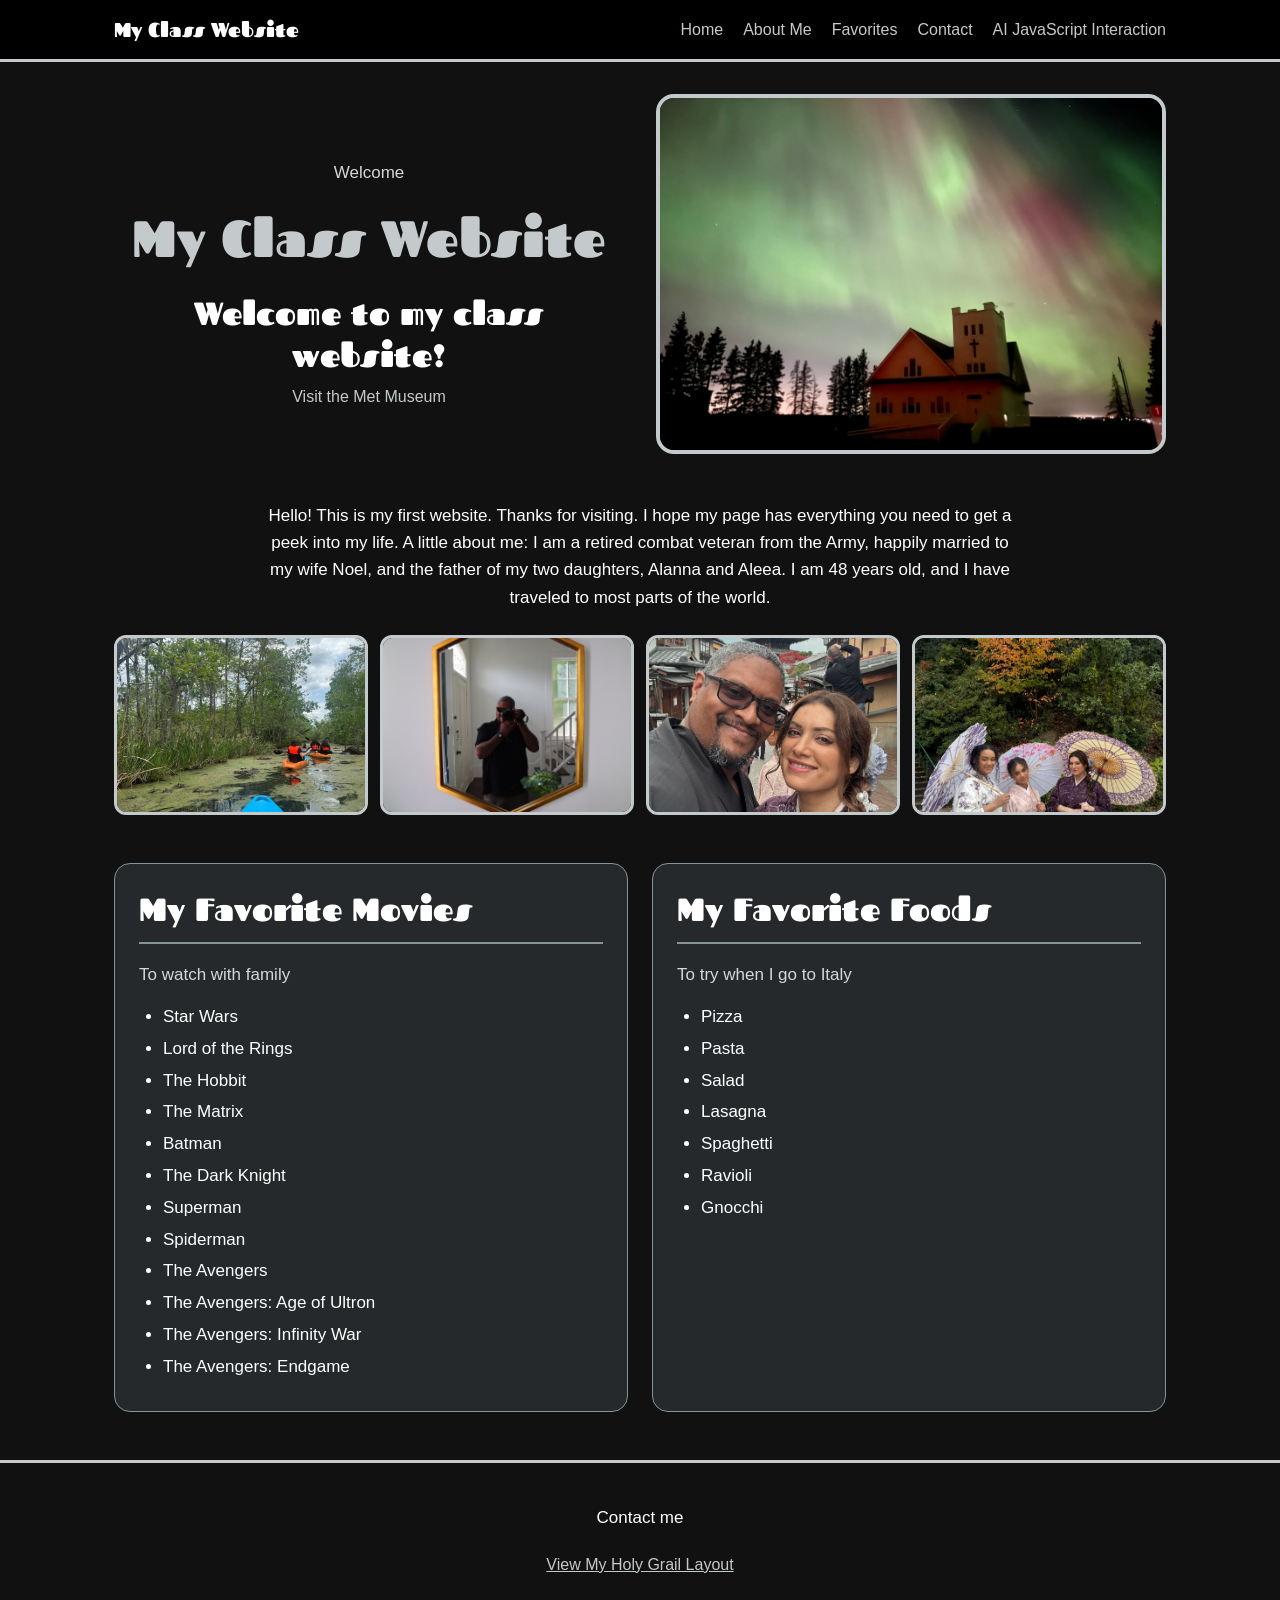
<file: index.html>
<!DOCTYPE html>
<html lang="en">
<head>
  <link rel="preconnect" href="https://fonts.googleapis.com">
  <link rel="preconnect" href="https://fonts.gstatic.com" crossorigin>
  <link href="https://fonts.googleapis.com/css2?family=Fascinate&display=swap" rel="stylesheet">
  <meta charset="UTF-8">
  <meta name="viewport" content="width=device-width, initial-scale=1.0">
  <title>My Class Website</title>
  <link rel="stylesheet" href="style.css">
</head>
<body>
  <header class="site-header">
    <div class="site-header-inner">
      <a class="site-logo" href="#hero-text">My Class Website</a>
      <nav class="site-nav">
        <a href="#hero-text">Home</a>
        <a href="#intro-copy">About Me</a>
        <a href="#favorites">Favorites</a>
        <a href="#site-footer">Contact</a>
        <a href="interaction.html">AI JavaScript Interaction</a>
      </nav>
    </div>
  </header>
  <main class="page-shell">
    <header class="hero">
      <div id="hero-text" class="hero-text">
        <p class="eyebrow">Welcome</p>
        <h1>My Class Website</h1>

        <div id="welcome-message">
          <h2>Welcome to my class website!</h2>
          <a class="museum-link" href="https://www.metmuseum.org/">Visit the Met Museum</a>
        </div>
      </div>

      <div id="hero-image" class="hero-image">
        <img src="Images/imagechurch.jpeg"
      </div>
      
    </header>

    <section class="intro-copy">
      <div id="intro-copy">
        <p>
          Hello! This is my first website. Thanks for visiting. I hope my page has everything
          you need to get a peek into my life. A little about me: I am a retired combat veteran
          from the Army, happily married to my wife Noel, and the father of my two daughters,
          Alanna and Aleea. I am 48 years old, and I have traveled to most parts of the world.
        </p>
      </div>

      <div id="photo-stack" class="photo-stack">

    <img src="Images/imagekayak.jpeg"
         alt="A person paddles a kayak across a calm lake.">

    <img src="Images/image6.jpeg"
         alt="Nick stands outdoors in a natural setting.">

    <img src="Images/image2.jpeg"
         alt="Nick and Noel stand together outdoors.">

    <img src="Images/image3.jpeg"
         alt="Alanna and Aleea stand together outdoors.">

</div>
   

</section>
    <section id="favorites" class="favorites">
      <article class="favorite-card">
        <h2>My Favorite Movies</h2>
        <p class="subtitle">To watch with family</p>
        <ul>
          <li>Star Wars</li>
          <li>Lord of the Rings</li>
          <li>The Hobbit</li>
          <li>The Matrix</li>
          <li>Batman</li>
          <li>The Dark Knight</li>
          <li>Superman</li>
          <li>Spiderman</li>
          <li>The Avengers</li>
          <li>The Avengers: Age of Ultron</li>
          <li>The Avengers: Infinity War</li>
          <li>The Avengers: Endgame</li>
        </ul>
      </article>

      <article class="favorite-card">
        <h2>My Favorite Foods</h2>
        <p class="subtitle">To try when I go to Italy</p>
        <ul>
          <li>Pizza</li>
          <li>Pasta</li>
          <li>Salad</li>
          <li>Lasagna</li>
          <li>Spaghetti</li>
          <li>Ravioli</li>
          <li>Gnocchi</li>
        </ul>
      </article>
    </section>
  </main>
  <footer id="site-footer">
  <p>Contact me</p>
  <a href="holy-grail.html">View My Holy Grail Layout</a>
</footer>
</body>
</html>
</file>
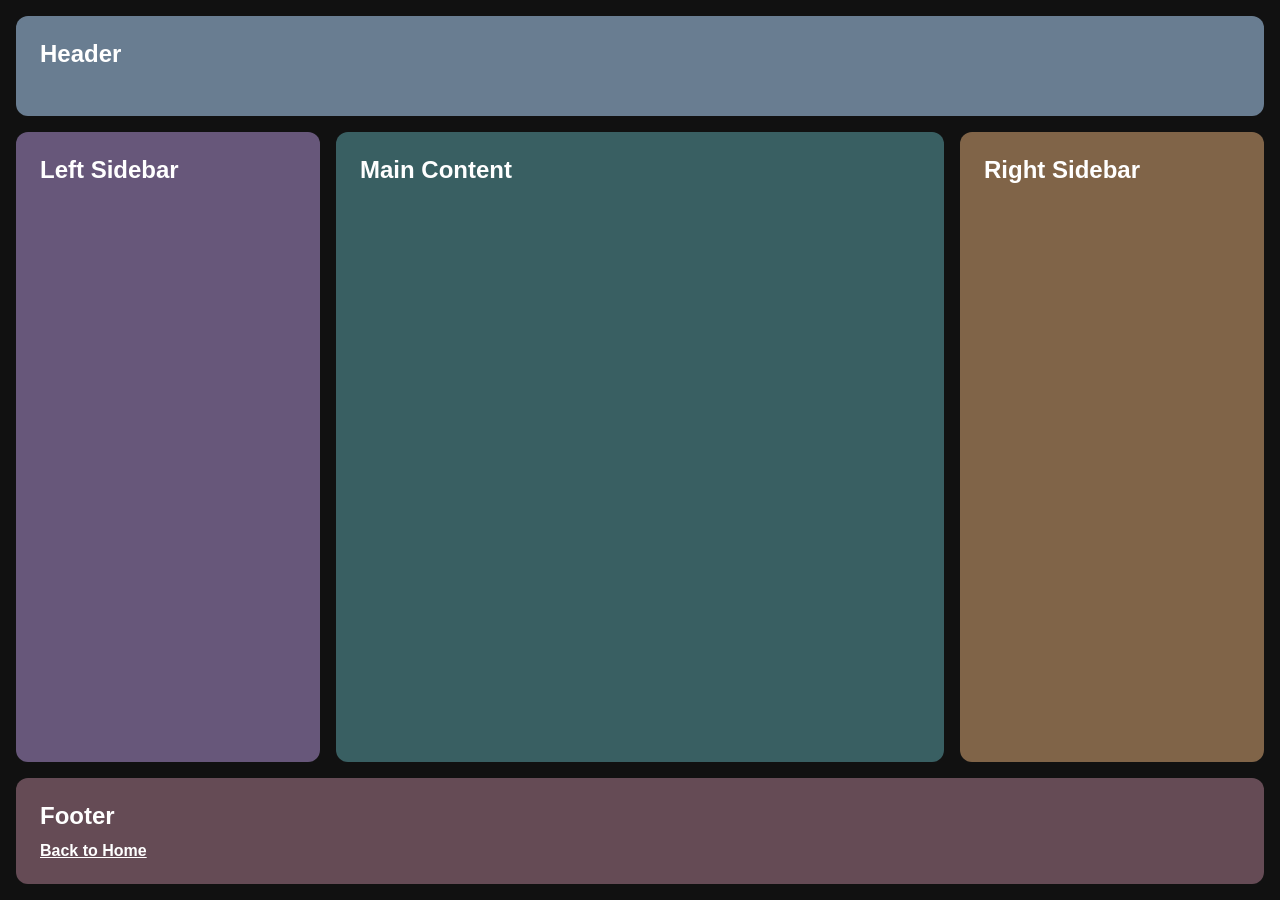
<file: holy-grail.html>
<!DOCTYPE html>
<html lang="en">
<head>
  <meta charset="UTF-8">
  <meta name="viewport" content="width=device-width, initial-scale=1.0">
  <title>My Holy Grail Layout</title>
  <link rel="stylesheet" href="holy-grail.css">
</head>
<body>
  <div class="page">
    <header class="header">Header</header>

    <div class="middle">
      <aside class="left-sidebar">Left Sidebar</aside>
      <main class="main-content">Main Content</main>
      <aside class="right-sidebar">Right Sidebar</aside>
    </div>

    <footer class="footer">
      Footer
      <a href="index.html">Back to Home</a>
    </footer>
  </div>
</body>
</html>
</file>
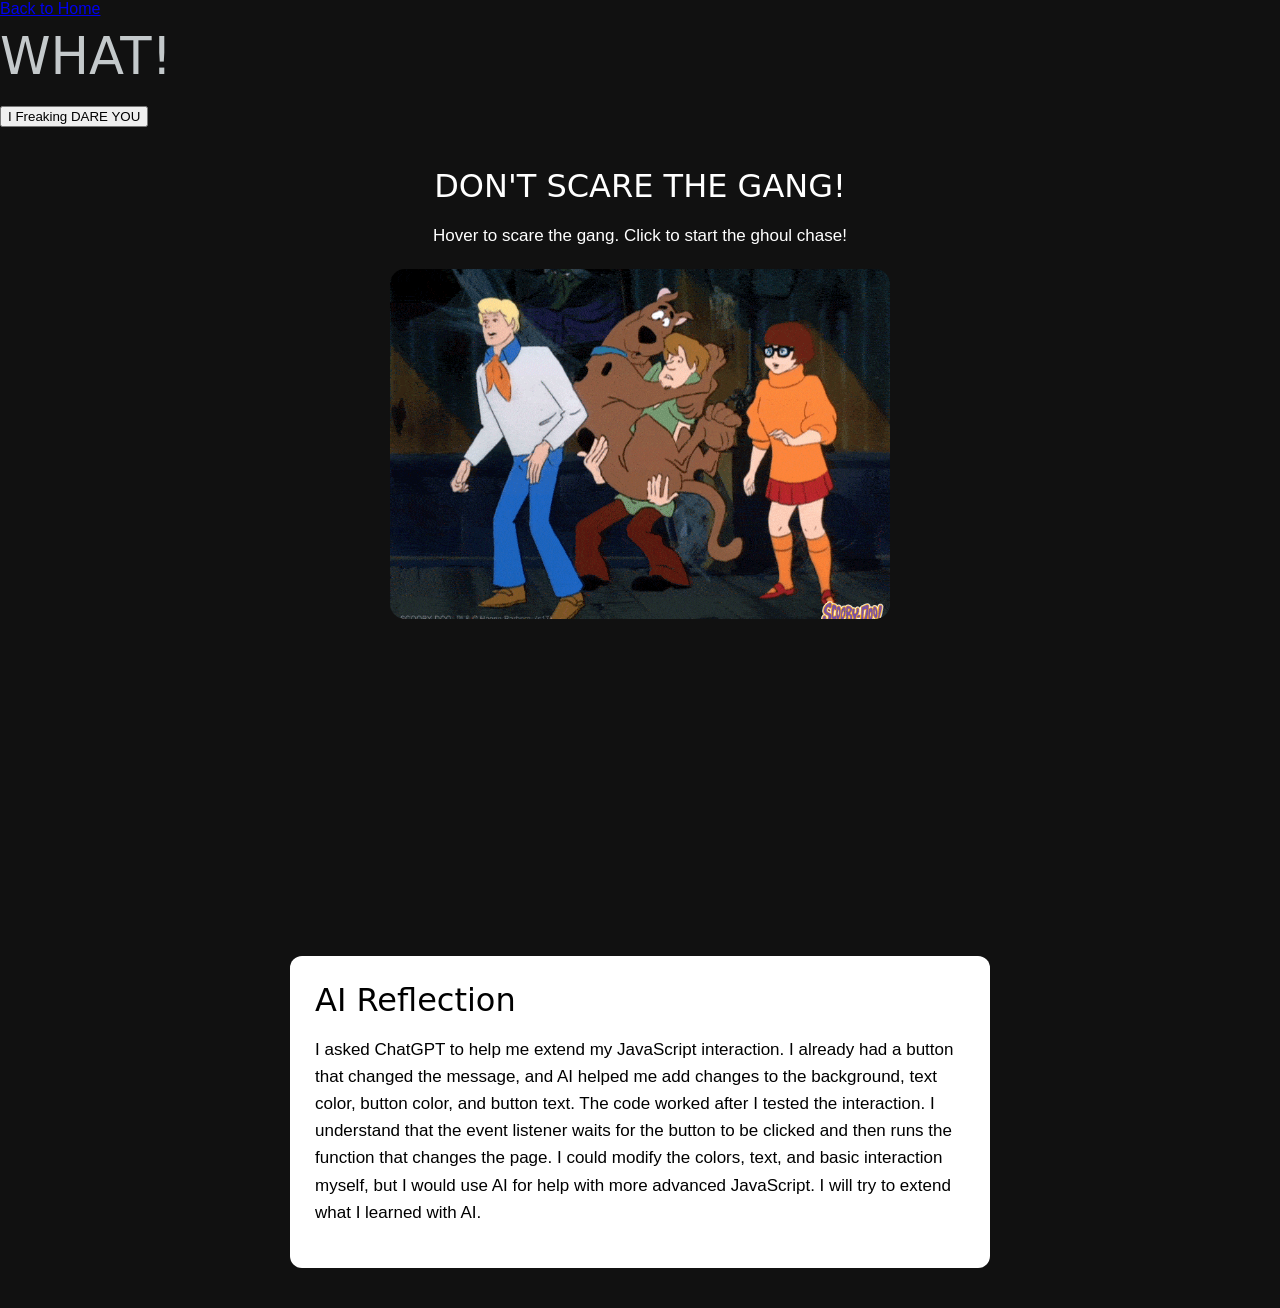
<file: interaction.html>
<!DOCTYPE html>
<html>

<head>
    <title>Interaction</title>
    <link rel="stylesheet" href="style.css">
</head>

<body>

    <a href="index.html">Back to Home</a>

    <h1 id="message">WHAT!</h1>

    <button id="button">I Freaking DARE YOU</button>
    <!-- Scooby-Doo Interactive Scene -->
<div id="scooby-scene">

    <h2>DON'T SCARE THE GANG!</h2>
   <p>Hover to scare the gang. Click to start the ghoul chase!</p>


    <div id="scare-area">

        <img
            id="gang-scared"
            src="Images/gang-scared.gif"
            alt="Scooby-Doo gang">

        <img
            id="scooby-scared"
            src="Images/scooby-scared.gif"
            alt="Scooby and Shaggy scared">

    </div>

    <img
        id="gang-running"
        src="Images/gang-running.gif"
        alt="Scooby-Doo gang running">
        <!-- Ghoul that chases the gang -->
<img
    id="ghoul"
    src="Images/ghoul.png"
    alt="Ghoul chasing Scooby-Doo">
<!-- Villain jump scare -->
<img
    id="villain"
    src="Images/villain.png"
    alt="Scooby-Doo villain">
</div>
<section class="reflection">
    <h2>AI Reflection</h2>

    <p>
    I asked ChatGPT to help me extend my JavaScript interaction.
    I already had a button that changed the message, and AI helped
    me add changes to the background, text color, button color,
    and button text. The code worked after I tested the interaction.
    I understand that the event listener waits for the button to be
    clicked and then runs the function that changes the page.
    I could modify the colors, text, and basic interaction myself,
    but I would use AI for help with more advanced JavaScript.
    I will try to extend what I learned with AI. 
</p>
</section>
    <script src="javascript.js"></script>
</body>

</html>
</file>
<file: style.css>
:root {
  --background: #111111;
  --text: #ffffff;
  --muted: #d4d7d8;
  --accent: #c4c9cb;
  --line: #869397;
  --card-background: #25292b;
}
* {
  box-sizing: border-box;
}

html {
  scroll-behavior: smooth;
}

body {
  margin: 0;
  background: var(--background);
  color: var(--text);
  font-family: Arial, Helvetica, sans-serif;
}

.site-header {
  position: sticky;
  top: 0;
  z-index: 10;
  background: #000000;
  border-bottom: 3px solid var(--accent);
}

.site-header-inner {
  max-width: 1100px;
  margin: 0 auto;
  padding: 16px 24px;
  display: flex;
  flex-wrap: wrap;
  align-items: center;
  justify-content: space-between;
  gap: 16px;
}

.site-logo {
  font-family: "Fascinate", system-ui, sans-serif;
  color: var(--text);
  text-decoration: none;
  font-size: 20px;
}

.site-nav {
  display: flex;
  flex-wrap: wrap;
  gap: 20px;
}

.site-nav a,
.museum-link {
  color: var(--accent);
  text-decoration: none;
}

.site-nav a:hover,
.museum-link:hover {
  color: var(--text);
  text-decoration: underline;
}

.page-shell {
  max-width: 1100px;
  margin: 0 auto;
  padding: 32px 24px 48px;
}

.hero {
  display: grid;
  grid-template-columns: 1fr 1fr;
  align-items: center;
  gap: 32px;
  margin-bottom: 48px;
}

.hero-text {
  text-align: center;
}

h1,
h2,
h3 {
  font-family: "Fascinate", system-ui, sans-serif;
  font-weight: 400;
}

h1 {
  margin: 8px 0 20px;
  color: var(--accent);
  font-size: clamp(32px, 4vw, 52px);
}

h2 {
  margin: 0 0 12px;
  font-size: clamp(24px, 3vw, 32px);
}

p {
  font-size: 17px;
  line-height: 1.6;
}

.eyebrow,
.subtitle {
  color: var(--muted);
}

.hero-image img {
  display: block;
  width: 100%;
  height: 360px;
  object-fit: cover;
  border: 4px solid var(--accent);
  border-radius: 18px;
}

.intro-copy {
  margin-bottom: 48px;
}

#intro-copy {
  max-width: 750px;
  margin: 0 auto;
  text-align: center;
}

.photo-stack {
  display: grid;
  grid-template-columns: repeat(4, minmax(0, 1fr));
  gap: 12px;
  margin-top: 24px;
}

.photo-stack img {
  display: block;
  width: 100%;
  height: 180px;
  object-fit: cover;
  border: 3px solid var(--accent);
  border-radius: 12px;
}

.favorites {
  display: grid;
  grid-template-columns: repeat(2, minmax(0, 1fr));
  gap: 24px;
}

.favorite-card {
  background: var(--card-background);
  border: 1px solid var(--line);
  border-radius: 16px;
  padding: 24px;
}

.favorite-card h2 {
  border-bottom: 2px solid var(--line);
  padding-bottom: 12px;
}

ul {
  margin: 16px 0 0;
  padding-left: 24px;
}

li {
  margin: 8px 0;
  font-size: 17px;
  line-height: 1.4;
}

#site-footer {
  border-top: 3px solid var(--accent);
  padding: 24px;
  text-align: center;
}

@media (max-width: 720px) {
  .hero,
  .favorites {
    grid-template-columns: 1fr;
  }

  .hero-image img {
    height: 260px;
  }

  .photo-stack {
    grid-template-columns: repeat(2, minmax(0, 1fr));
  }

  .photo-stack img {
    height: 150px;
  }
}.reflection {
    max-width: 700px;
    margin: 40px auto;
    padding: 25px;
    background-color: white;
    color: black;
    border-radius: 12px;
}

.reflection h2 {
    margin-top: 0;
}/* SCOOBY-DOO INTERACTIVE SCENE */

#scooby-scene {
    width: 90%;
    max-width: 900px;
    margin: 40px auto;
    text-align: center;
    overflow: hidden;
}

#scare-area {
    position: relative;
    width: 500px;
    max-width: 90%;
    height: 350px;
    margin: 20px auto;
    overflow: hidden;
    border-radius: 15px;
    cursor: pointer;
}

#gang-scared,
#scooby-scared {
    position: absolute;
    width: 100%;
    height: 100%;
    object-fit: cover;
    left: 0;
    top: 0;
}

#scooby-scared {
    display: none;
}

#gang-running {
    width: 400px;
    max-width: 80%;
    display: block;
    margin: 25px auto;
}/* Gang running across the screen */

#gang-running {
    position: relative;
    left: -700px;
}

.run-across {
    animation: runAcross 4s linear forwards;
}

@keyframes runAcross {
    from {
        left: -700px;
    }

    to {
        left: 1200px;
    }
}/* VILLAIN JUMP SCARE */

#villain {
    position: fixed;
    width: 300px;
    max-width: 70vw;

    left: 50%;
    top: 50%;

    transform: translate(-50%, -50%) scale(0);

    opacity: 0;
    z-index: 9999;

    pointer-events: none;
}

#villain.jump-scare {
    animation: villainJump 1.2s ease-out;
}

@keyframes villainJump {

    0% {
        transform: translate(-50%, -50%) scale(0);
        opacity: 0;
    }

    30% {
        transform: translate(-50%, -50%) scale(0.5);
        opacity: 1;
    }

    70% {
        transform: translate(-50%, -50%) scale(1.6);
        opacity: 1;
    }

    100% {
        transform: translate(-50%, -50%) scale(2);
        opacity: 0;
    }
}/* GHOUL CHASE */

#ghoul {
    position: fixed;
    width: 220px;
    left: -300px;
    bottom: 80px;
    z-index: 20;
    opacity: 0;
    pointer-events: none;
}

#ghoul.ghoul-chase {
    animation: ghoulChase 4s linear forwards;
}

@keyframes ghoulChase {
    0% {
        left: -300px;
        opacity: 0;
    }

    10% {
        opacity: 1;
    }

    100% {
        left: 110vw;
        opacity: 1;
    }
}#site-footer a {
  display: inline-block;
  margin: 8px 12px;
  color: var(--accent);
}

#site-footer a:hover {
  color: var(--text);
}

.hero > *,
.favorites > * {
  min-width: 0;
}

.site-nav a,
.favorite-card {
  overflow-wrap: break-word;
}
</file>
<file: holy-grail.css>
* {
  box-sizing: border-box;
}

body {
  margin: 0;
  background-color: #111111;
  color: #ffffff;
  font-family: Arial, Helvetica, sans-serif;
}

.page {
  min-height: 100vh;
  display: flex;
  flex-direction: column;
  gap: 16px;
  padding: 16px;
}

.header,
.left-sidebar,
.main-content,
.right-sidebar,
.footer {
  padding: 24px;
  border-radius: 12px;
  font-size: 24px;
  font-weight: bold;
}

.header {
  background-color: #697d91;
  min-height: 100px;
}

.middle {
  flex: 1;
  display: grid;
  grid-template-columns: 1fr 2fr 1fr;
  gap: 16px;
}

.left-sidebar {
  background-color: #67577a;
}

.main-content {
  background-color: #395f62;
}

.right-sidebar {
  background-color: #806448;
}

.footer {
  background-color: #654b55;
  min-height: 100px;
}

.footer a {
  display: block;
  width: fit-content;
  margin-top: 12px;
  color: #ffffff;
  font-size: 16px;
}

@media (max-width: 650px) {
  .middle {
    grid-template-columns: 1fr;
  }

  .left-sidebar,
  .main-content,
  .right-sidebar {
    min-height: 150px;
  }
}
</file>
